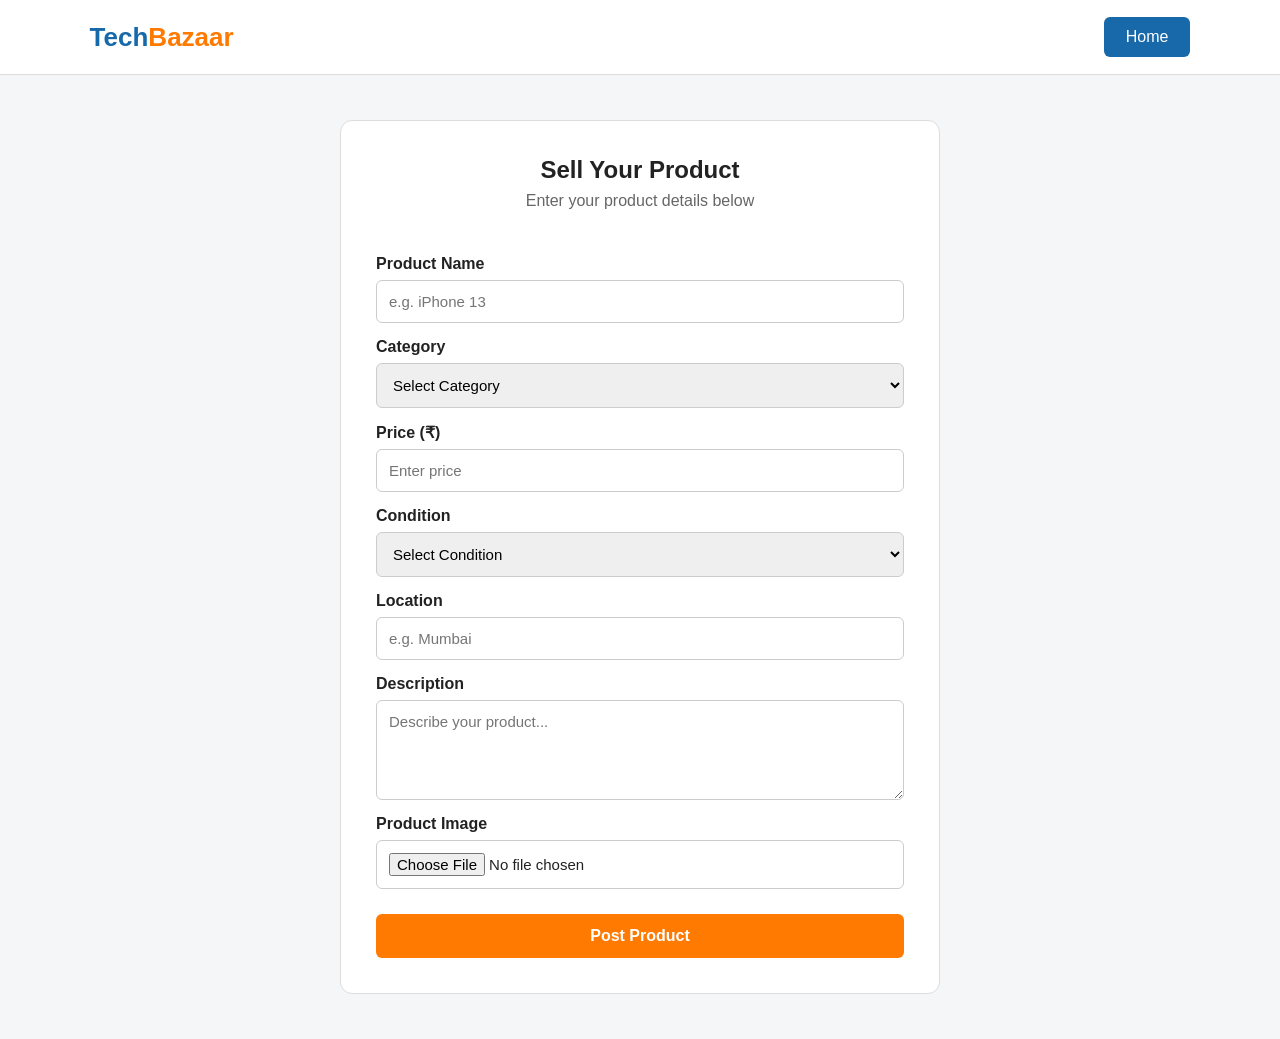
<file: sell.html>
<!DOCTYPE html>
<html lang="en">
<head>
    <meta charset="UTF-8">
    <meta name="viewport" content="width=device-width, initial-scale=1.0">
    <title>Sell Product - TechBazaar</title>
    <link rel="stylesheet" href="style.css">
</head>

<body>

<header>
    <div class="logo">Tech<span>Bazaar</span></div>
    <a href="index.html" class="home-btn">Home</a>
</header>

<section class="sell-section">

    <h1>Sell Your Product</h1>
    <p>Enter your product details below</p>

    <form id="sellForm">

        <label>Product Name</label>
        <input type="text" id="productName" placeholder="e.g. iPhone 13" required>

        <label>Category</label>
        <select id="category" required>
            <option value="">Select Category</option>
            <option>Mobile Phones</option>
            <option>Chargers</option>
            <option>Earphones</option>
            <option>Power Banks</option>
            <option>Smart Watches</option>
            <option>Accessories</option>
        </select>

        <label>Price (₹)</label>
        <input type="number" id="price" placeholder="Enter price" required>

        <label>Condition</label>
        <select id="condition" required>
            <option value="">Select Condition</option>
            <option>Brand New</option>
            <option>Like New</option>
            <option>Good Condition</option>
            <option>Used</option>
        </select>

        <label>Location</label>
        <input type="text" id="location" placeholder="e.g. Mumbai" required>

        <label>Description</label>
        <textarea id="description" placeholder="Describe your product..." required></textarea>

        <label>Product Image</label>
        <input type="file" id="image" accept="image/*">

        <button type="submit">Post Product</button>

    </form>

</section>

<script src="script.js"></script>

</body>
</html>
</file>
<file: style.css>
* {
    margin: 0;
    padding: 0;
    box-sizing: border-box;
    font-family: Arial, sans-serif;
}

body {
    background: #f5f6f8;
    color: #222;
}

/* ===============================
   HEADER
================================ */

header {
    height: 75px;
    background: white;
    display: flex;
    align-items: center;
    padding: 0 7%;
    gap: 30px;
    border-bottom: 1px solid #ddd;
}

.logo {
    font-size: 26px;
    font-weight: bold;
    color: #1769aa;
}

.logo span {
    color: #ff7a00;
}

.search-box {
    flex: 1;
    display: flex;
}

.search-box input {
    width: 100%;
    padding: 13px;
    border: 1px solid #ccc;
    border-radius: 6px 0 0 6px;
    font-size: 15px;
}

.search-box button {
    padding: 13px 22px;
    border: none;
    background: #1769aa;
    color: white;
    cursor: pointer;
}

.sell-btn {
    background: #ff7a00;
    color: white;
    border: none;
    padding: 13px 22px;
    border-radius: 6px;
    cursor: pointer;
    font-weight: bold;
    text-decoration: none;
    display: inline-block;
}

/* ===============================
   NAVIGATION
================================ */

nav {
    background: white;
    padding: 15px 7%;
    display: flex;
    gap: 30px;
}

nav a {
    text-decoration: none;
    color: #333;
}

nav a:hover {
    color: #1769aa;
}

/* ===============================
   HERO
================================ */

.hero {
    margin: 25px 7%;
    min-height: 280px;
    background: linear-gradient(120deg, #1769aa, #2296d2);
    border-radius: 12px;
    display: flex;
    align-items: center;
    padding: 50px;
    color: white;
}

.hero h1 {
    font-size: 40px;
    margin-bottom: 15px;
}

.hero p {
    font-size: 18px;
    margin-bottom: 25px;
}

.browse-btn {
    padding: 13px 25px;
    border: none;
    border-radius: 6px;
    background: white;
    color: #1769aa;
    font-weight: bold;
    cursor: pointer;
}

/* ===============================
   CATEGORIES
================================ */

.categories,
.products {
    margin: 40px 7%;
}

.categories h2,
.products h2 {
    margin-bottom: 20px;
}

.category-list {
    display: grid;
    grid-template-columns: repeat(6, 1fr);
    gap: 15px;
}

.category {
    background: white;
    padding: 25px 10px;
    text-align: center;
    border-radius: 8px;
    border: 1px solid #ddd;
    font-size: 30px;
    transition: 0.2s ease;
    cursor: pointer;
}

.category:hover {
    transform: translateY(-3px);
    box-shadow: 0 5px 15px rgba(0, 0, 0, 0.08);
}

.category p {
    font-size: 14px;
    margin-top: 10px;
}

/* ===============================
   PRODUCTS
================================ */

.product-grid {
    display: grid;
    grid-template-columns: repeat(4, 1fr);
    gap: 20px;
}

.product-card {
    background: white;
    border-radius: 10px;
    overflow: hidden;
    border: 1px solid #ddd;
    transition: 0.2s ease;
}

.product-card:hover {
    transform: translateY(-5px);
    box-shadow: 0 8px 20px rgba(0, 0, 0, 0.12);
}

.product-card img {
    width: 100%;
    height: 190px;
    object-fit: cover;
    background: #f3f3f3;
}

.product-info {
    padding: 15px;
}

.product-info h3 {
    margin-bottom: 10px;
}

.product-info h2 {
    color: #1769aa;
    margin-bottom: 8px;
}

.product-info p {
    color: #666;
    margin: 6px 0;
}

.product-info button {
    width: 100%;
    padding: 10px;
    border: none;
    background: #1769aa;
    color: white;
    border-radius: 5px;
    margin-top: 10px;
    cursor: pointer;
    transition: 0.2s ease;
}

.product-info button:hover {
    background: #0f568c;
}

/* ===============================
   FOOTER
================================ */

footer {
    background: #222;
    color: white;
    text-align: center;
    padding: 30px;
    margin-top: 50px;
}

footer p {
    margin-top: 8px;
    color: #bbb;
}

/* ===============================
   SELL PRODUCT PAGE
================================ */

.home-btn {
    margin-left: auto;
    text-decoration: none;
    background: #1769aa;
    color: white;
    padding: 11px 22px;
    border-radius: 6px;
}

.sell-section {
    width: 600px;
    max-width: 90%;
    margin: 45px auto;
    background: white;
    padding: 35px;
    border-radius: 12px;
    border: 1px solid #ddd;
}

.sell-section h1 {
    text-align: center;
    margin-bottom: 8px;
}

.sell-section > p {
    text-align: center;
    color: #666;
    margin-bottom: 30px;
}

#sellForm {
    display: flex;
    flex-direction: column;
}

#sellForm label {
    margin-top: 15px;
    margin-bottom: 7px;
    font-weight: bold;
}

#sellForm input,
#sellForm select,
#sellForm textarea {
    padding: 12px;
    border: 1px solid #ccc;
    border-radius: 6px;
    font-size: 15px;
}

#sellForm textarea {
    height: 100px;
    resize: vertical;
}

#sellForm button {
    margin-top: 25px;
    padding: 13px;
    background: #ff7a00;
    color: white;
    border: none;
    border-radius: 6px;
    font-size: 16px;
    font-weight: bold;
    cursor: pointer;
}

#sellForm button:hover {
    background: #e96d00;
}

/* ===============================
   PRODUCT DETAILS
================================ */

.product-details {
    width: 90%;
    max-width: 1000px;
    margin: 50px auto;
    background: white;
    padding: 35px;
    border-radius: 12px;
    border: 1px solid #ddd;
    display: grid;
    grid-template-columns: 1fr 1fr;
    gap: 45px;
}

.product-image img {
    width: 100%;
    height: 400px;
    object-fit: contain;
    background: #f5f5f5;
    border-radius: 10px;
}

.product-content h1 {
    font-size: 32px;
    margin-bottom: 15px;
}

.product-content h2 {
    color: #1769aa;
    font-size: 28px;
    margin-bottom: 25px;
}

.product-content p {
    margin: 14px 0;
    color: #555;
    font-size: 16px;
}

.product-content hr {
    border: none;
    border-top: 1px solid #ddd;
    margin: 25px 0;
}

.product-content h3 {
    margin-bottom: 10px;
}

/* ===============================
   CHAT BUTTON
================================ */

.contact-btn {
    width: 100%;
    padding: 14px;
    margin-top: 25px;
    background: #ff7a00;
    color: white;
    border: none;
    border-radius: 6px;
    font-size: 17px;
    font-weight: bold;
    cursor: pointer;
}

.contact-btn:hover {
    background: #e96d00;
}

/* ===============================
   CHAT BOX
================================ */

.chat-box {
    display: none;
    width: 100%;
    margin-top: 15px;
    border: 1px solid #ddd;
    border-radius: 10px;
    overflow: hidden;
    background: white;
}

.chat-header {
    background: #1769aa;
    color: white;
    padding: 14px 16px;
    display: flex;
    justify-content: space-between;
    align-items: center;
    font-weight: bold;
}

.chat-header button {
    background: transparent;
    border: none;
    color: white;
    font-size: 24px;
    cursor: pointer;
    padding: 0;
}

.chat-messages {
    height: 180px;
    padding: 15px;
    overflow-y: auto;
    background: #fafafa;
}

.seller-message,
.user-message {
    padding: 9px 12px;
    margin-bottom: 10px;
    border-radius: 8px;
    max-width: 75%;
}

.seller-message {
    background: #e9e9e9;
}

.user-message {
    background: #1769aa;
    color: white;
    margin-left: auto;
}

.chat-input {
    display: flex;
    border-top: 1px solid #ddd;
}

.chat-input input {
    flex: 1;
    padding: 12px;
    border: none;
    outline: none;
    font-size: 14px;
}

.chat-input button {
    padding: 12px 20px;
    border: none;
    background: #ff7a00;
    color: white;
    cursor: pointer;
}

.chat-input button:hover {
    background: #e96d00;
}

/* ===============================
   RESPONSIVE
================================ */

@media (max-width: 900px) {

    .product-grid {
        grid-template-columns: repeat(2, 1fr);
    }

    .category-list {
        grid-template-columns: repeat(3, 1fr);
    }

    header {
        padding: 15px;
    }

    .product-details {
        grid-template-columns: 1fr;
    }
}

@media (max-width: 600px) {

    header {
        height: auto;
        flex-direction: column;
        padding: 15px;
    }

    .search-box {
        width: 100%;
    }

    nav {
        gap: 15px;
        flex-wrap: wrap;
    }

    .product-grid {
        grid-template-columns: 1fr;
    }

    .category-list {
        grid-template-columns: repeat(2, 1fr);
    }

    .hero {
        padding: 30px;
    }

    .hero h1 {
        font-size: 28px;
    }

    .product-details {
        width: 95%;
        padding: 20px;
    }

    .product-image img {
        height: 300px;
    }
}
</file>
